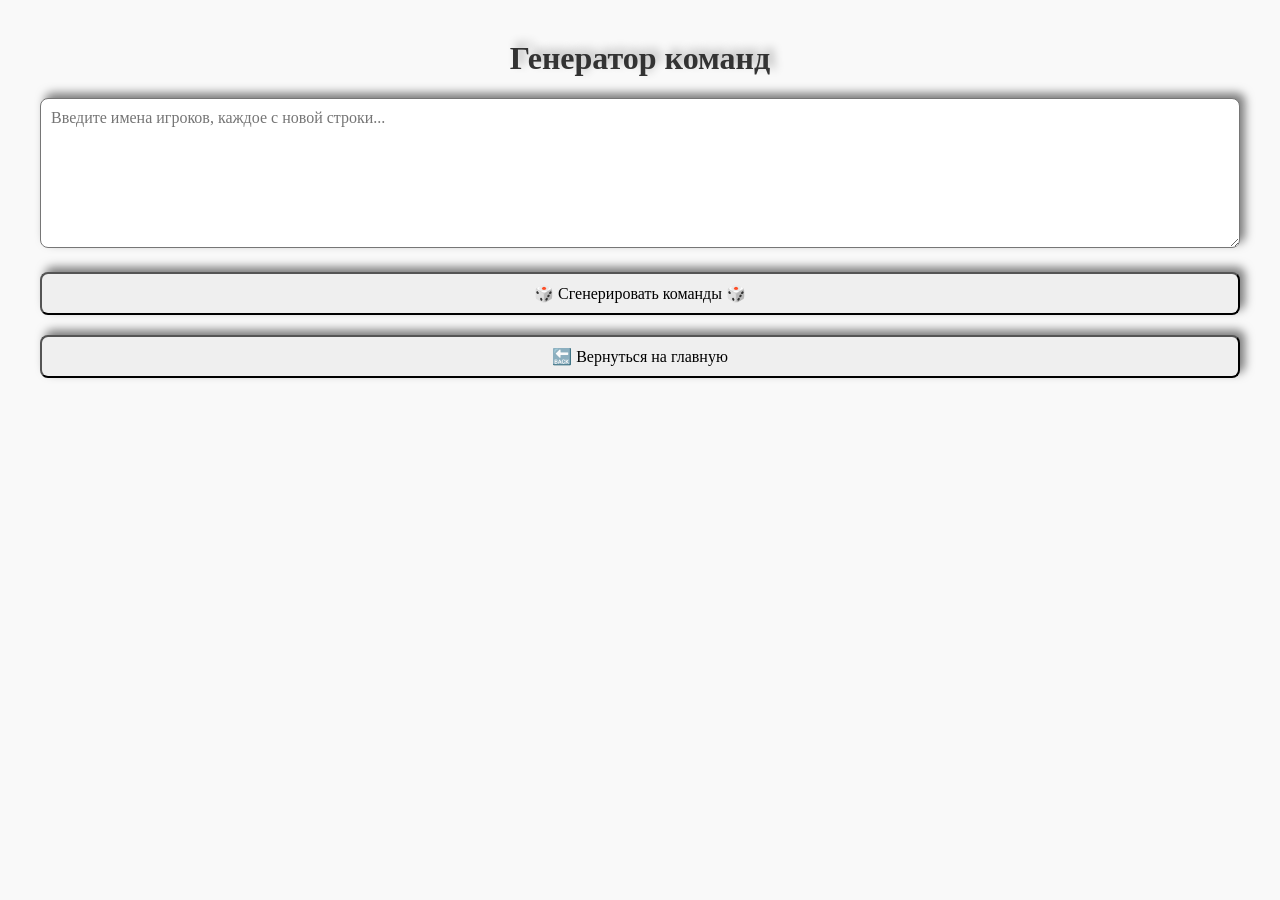
<file: generator.html>
<!DOCTYPE html>
<html lang="ru">

<head>
    <meta charset="UTF-8">
    <meta name="viewport" content="width=device-width, initial-scale=1.0">
    <meta name="description" content="Are we going to play today?">
    <meta name="author" content="unlucky666root">
    <meta property="og:title" content="Are we going to play today?">
    <meta property="og:url" content="unlucky666god.github.io">
    <meta property="og:image" content="background.png">
    <meta property="og:description" content="Team's generator for play">
    <meta property="og:site_name" content="Team's generator">
    <link rel="shortcut icon" href="/img/favicon.png" type="image/x-icon">
    <link rel="stylesheet" href="/css/generator.css">
    <title>Генератор команд</title>
</head>

<body>

    <h1>Генератор команд</h1>

    <textarea id="playerInput" placeholder="Введите имена игроков, каждое с новой строки..."></textarea>
    <button onclick="generateTeams()">🎲 Сгенерировать команды 🎲</button>

    <div id="teamsOutput"></div>

    <button onclick="comeback()">🔙 Вернуться на главную </button>

    <script src="/JS/generator.js"></script>

</body>

</html>
</file>
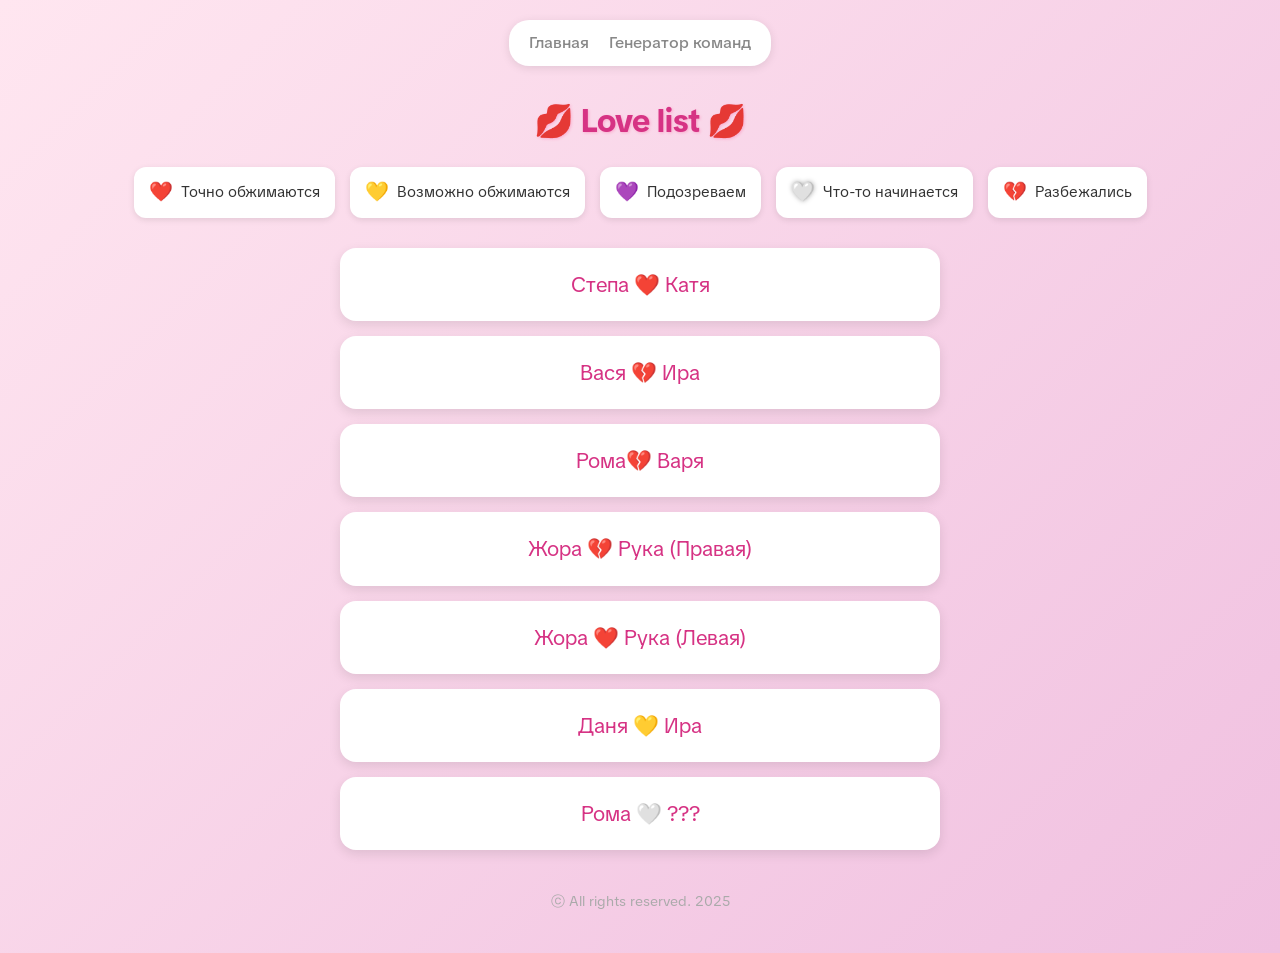
<file: love_list.html>
<!DOCTYPE html>
<html lang="ru">

<head>
    <meta charset="UTF-8" />
    <meta name="viewport" content="width=device-width, initial-scale=1.0" />
    <title>💋 Love list 💋</title>
    <link rel="stylesheet" href="css/temp_list.css">
    <link href="https://fonts.googleapis.com/css2?family=TikTok+Sans&display=swap" rel="stylesheet">
    <link rel="shortcut icon" href="/img/love_list_fav.png" type="image/x-icon">
</head>

<body>

    <nav>
        <ul>
            <li><a href="index.html">Главная</a></li>
            <li><a href="generator.html">Генератор команд</a></li>
        </ul>
    </nav>

    <header>
        <h1>💋 Love list 💋</h1>
    </header>

    <section class="legend">
        <div class="item"><span class="heart strong">❤️</span> Точно обжимаются</div>
        <div class="item"><span class="heart medium">💛</span> Возможно обжимаются</div>
        <div class="item"><span class="heart weak">💜</span> Подозреваем</div>
        <div class="item"><span class="heart spark">🤍</span> Что-то начинается</div>
        <div class="item"><span class="heart broken">💔</span> Разбежались</div>
    </section>

    <main class="pair-list">
        <div class="pair-card">
            <p>Степа ❤️ Катя</p>
        </div>
        <div class="pair-card">
            <p>Вася 💔 Ира</p>
        </div>
        <div class="pair-card">
            <p>Рома💔 Варя</p>
        </div>
        <div class="pair-card">
            <p>Жора 💔 Рука (Правая)</p>
        </div>
        <div class="pair-card">
            <p>Жора ❤️ Рука (Левая)</p>
        </div>
        <div class="pair-card">
            <p>Даня 💛 Ира</p>
        </div>
        <div class="pair-card">
            <p>Рома 🤍 ???</p>
        </div>

    </main>

    <footer>
        <div class="copy">ⓒ All rights reserved. 2025</div>
    </footer>

</body>

</html>
</file>
<file: css/generator.css>
* {
    box-sizing: border-box;
    text-decoration: none;
    font-family: "TikTok sans";
}

body {
    margin: 40px;
    background-color: #f9f9f9;
    text-align: center;
}

h1 {
    color: #333;
    text-shadow: 5px -5px 10px rgba(0, 0, 0, 0.3);
    user-select: none;
}

textarea {
    width: 100%;
    height: 150px;
    padding: 10px;
    font-size: 16px;
    margin-bottom: 20px;
    border-radius: 8px;
    box-shadow: 5px -5px 10px rgba(0, 0, 0, 0.5);
    user-select: none;
}

button {
    padding: 10px 20px;
    font-size: 16px;
    cursor: pointer;
    width: 100%;
    margin-bottom: 20px;
    border-radius: 8px;
    box-shadow: 5px -5px 10px rgba(0, 0, 0, 0.5);
    transition: all .3s ease;
    user-select: none;
}

button:hover {
    background-color: #c5c5c5;
    transform: scale(1.1);
    box-shadow: 10px -10px 20px rgba(0, 0, 0, 0.5);
}

button:active {
    background-color: #9e9e9e;
    transform: scale(0.9);
    box-shadow: 2px -2px 5px rgba(0, 0, 0, 0.5);
}

.team {
    border: 1px solid #ccc;
    padding: 15px;
    margin-bottom: 15px;
    background-color: #fff;
}

.team h3 {
    margin-top: 0;
}

@media screen and (max-width: 768px) {
    body {
        text-align: center;
    }

    button {
        padding: 20px 20px;
        width: 100%;
        font-size: 20px;
        border-radius: 8px;
        box-shadow: 5px -5px 10px rgba(0, 0, 0, 0.5);
        transition: all .3s ease;
    }

    button:hover {
        background-color: #c5c5c5;
        transform: scale(1.1);
        box-shadow: 10px -10px 20px rgba(0, 0, 0, 0.5);
    }

    button:active {
        background-color: #9e9e9e;
        transform: scale(0.9);
        box-shadow: 2px -2px 5px rgba(0, 0, 0, 0.5);
    }

    h1 {
        font-size: 40px;
    }

    textarea {
        height: 30vh;
    }
}
</file>
<file: css/temp_list.css>
/* === Общие стили === */
* {
    margin: 0;
    padding: 0;
    box-sizing: border-box;
    text-decoration: none;
    list-style: none;
    font-family: 'TikTok Sans', sans-serif;
    user-select: none;
}

body {
    min-height: 100vh;
    background: linear-gradient(135deg, #ffe6f0, #f0c0e0);
    color: #333;
    display: flex;
    flex-direction: column;
    align-items: center;
    padding: 20px 10px 40px;
    line-height: 1.6;
}

header {
    text-align: center;
    margin-bottom: 20px;
}

header h1 {
    font-size: 2rem;
    color: #d63384;
    text-shadow: 1px 1px 3px rgba(255, 0, 100, 0.2);
}

/* === Навигация === */
nav ul {
    display: flex;
    gap: 20px;
    background: white;
    padding: 10px 20px;
    border-radius: 20px;
    box-shadow: 0 2px 10px rgba(0, 0, 0, 0.1);
    margin-bottom: 30px;
}

nav ul li a {
    color: #888;
    font-weight: 500;
    transition: color 0.3s ease;
}

nav ul li a:hover {
    color: #d63384;
}

/* === Легенда === */
.legend {
    display: flex;
    flex-wrap: wrap;
    justify-content: center;
    gap: 15px;
    margin-bottom: 30px;
}

.legend .item {
    background: white;
    padding: 10px 15px;
    border-radius: 12px;
    box-shadow: 0 2px 6px rgba(0,0,0,0.1);
    font-size: 0.95rem;
    display: flex;
    align-items: center;
    gap: 8px;
    transition: transform 0.2s ease;
}

.legend .item:hover {
    transform: scale(1.05);
}

.legend .heart {
    font-size: 1.2rem;
    vertical-align: middle;
}

.legend .strong { color: #ff3b6e; }
.legend .medium { color: #ffcc00; }
.legend .weak { color: #9d4edd; }
.legend .spark { color: #fff; text-shadow: 0 0 5px #aaa; }
.legend .broken { color: #6c757d; }

/* === Пары === */
.pair-list {
    width: 100%;
    max-width: 600px;
    display: flex;
    flex-direction: column;
    gap: 15px;
}

.pair-card {
    background: white;
    padding: 20px;
    border-radius: 16px;
    box-shadow: 0 4px 12px rgba(0, 0, 0, 0.1);
    text-align: center;
    font-size: 1.3rem;
    color: #d63384;
    transition: transform 0.2s ease;
}

.pair-card:hover {
    transform: translateY(-5px);
}

/* === Футер === */
footer {
    margin-top: 40px;
    font-size: 0.9rem;
    color: #aaa;
    text-align: center;
}
</file>
